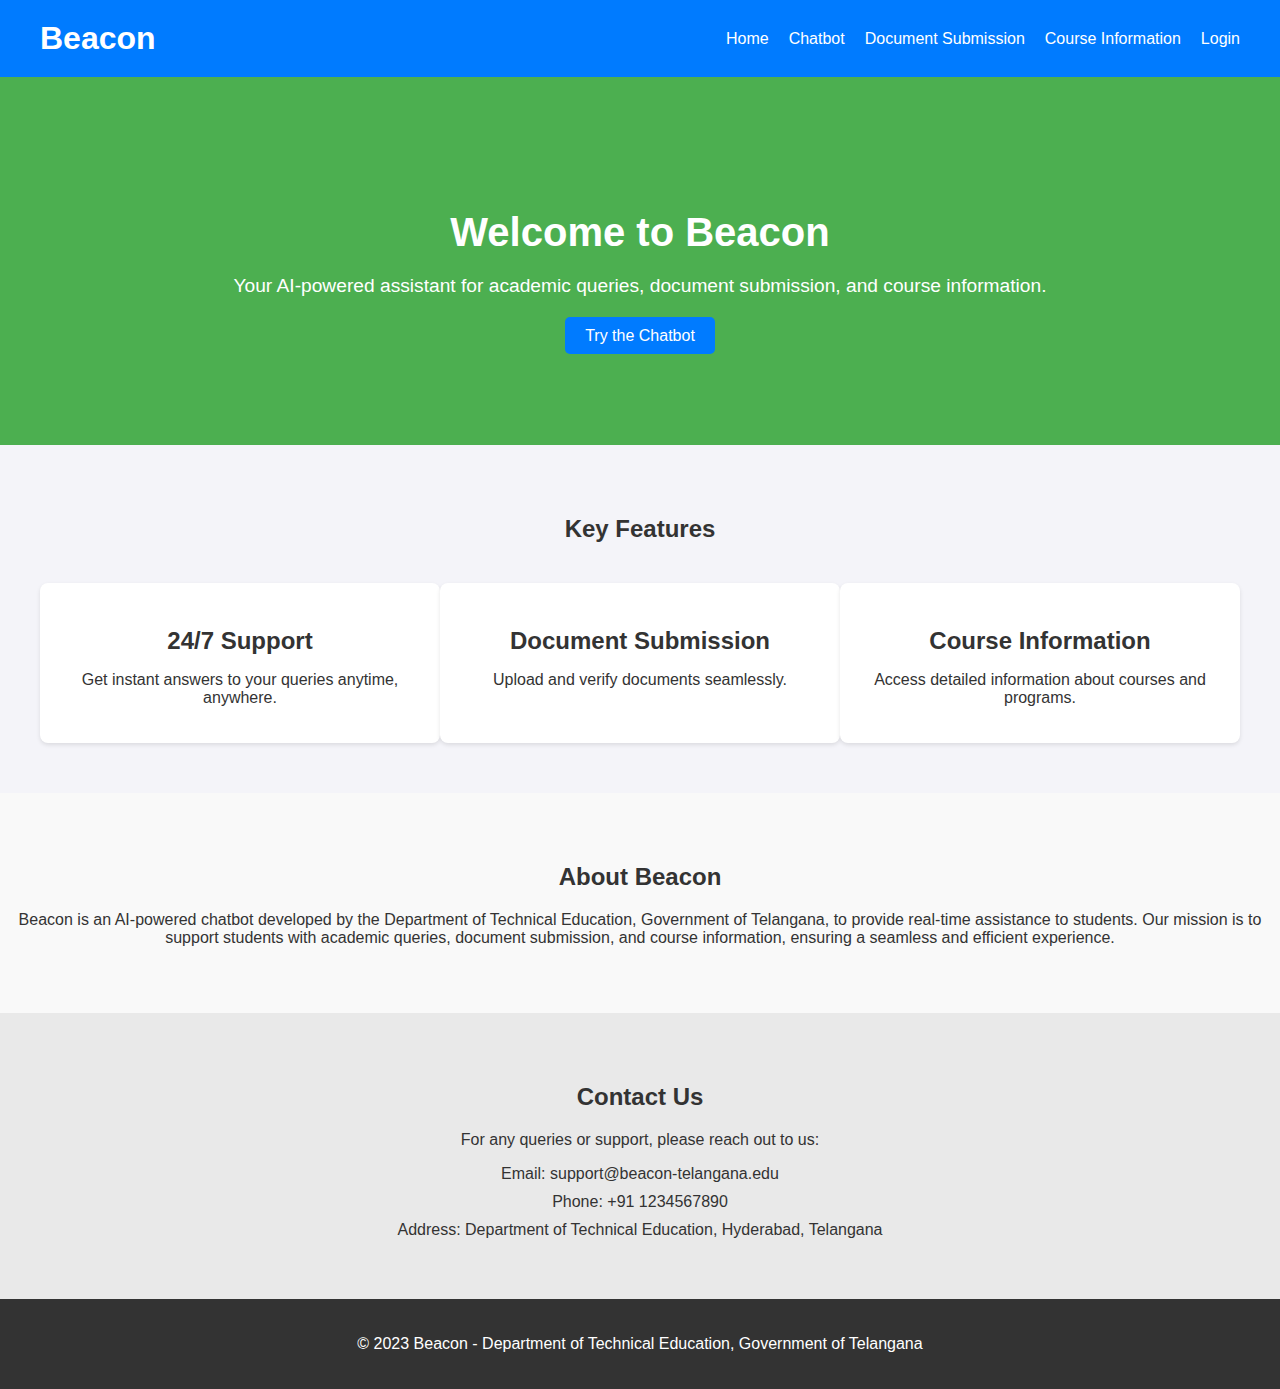
<file: index.html>
<!DOCTYPE html>
<html lang="en">
<head>
    <meta charset="UTF-8">
    <meta name="viewport" content="width=device-width, initial-scale=1.0">
    <title>Beacon - The Guiding Light for Students</title>
    <link rel="stylesheet" href="styles.css">
</head>
<body>
    <header>
        <div class="container">
            <h1>Beacon</h1>
            <nav>
                <ul>
                    <li><a href="index.html">Home</a></li>
                    <li><a href="chatbot.html">Chatbot</a></li>
                    <li><a href="documents.html">Document Submission</a></li>
                    <li><a href="course-info.html">Course Information</a></li>
                    <li><a href="#" id="auth-link">Login</a></li>
                </ul>
            </nav>
        </div>
    </header>

    <section class="hero">
        <div class="container">
            <h2>Welcome to Beacon</h2>
            <p>Your AI-powered assistant for academic queries, document submission, and course information.</p>
            <a href="chatbot.html" class="btn">Try the Chatbot</a>
        </div>
    </section>

    <section class="features">
        <div class="container">
            <h2>Key Features</h2>
            <div class="feature-list">
                <div class="feature">
                    <h3>24/7 Support</h3>
                    <p>Get instant answers to your queries anytime, anywhere.</p>
                </div>
                <div class="feature">
                    <h3>Document Submission</h3>
                    <p>Upload and verify documents seamlessly.</p>
                </div>
                <div class="feature">
                    <h3>Course Information</h3>
                    <p>Access detailed information about courses and programs.</p>
                </div>
            </div>
        </div>
    </section>

    <section class="about">
        <div class="container">
            <h2>About Beacon</h2>
            <p>Beacon is an AI-powered chatbot developed by the Department of Technical Education, Government of Telangana, to provide real-time assistance to students. Our mission is to support students with academic queries, document submission, and course information, ensuring a seamless and efficient experience.</p>
        </div>
    </section>

    <section class="contact">
        <div class="container">
            <h2>Contact Us</h2>
            <p>For any queries or support, please reach out to us:</p>
            <ul>
                <li>Email: support@beacon-telangana.edu</li>
                <li>Phone: +91 1234567890</li>
                <li>Address: Department of Technical Education, Hyderabad, Telangana</li>
            </ul>
        </div>
    </section>

    <footer>
        <div class="container">
            <p>&copy; 2023 Beacon - Department of Technical Education, Government of Telangana</p>
        </div>
    </footer>

    <script src="script.js"></script>
</body>
</html>
</file>
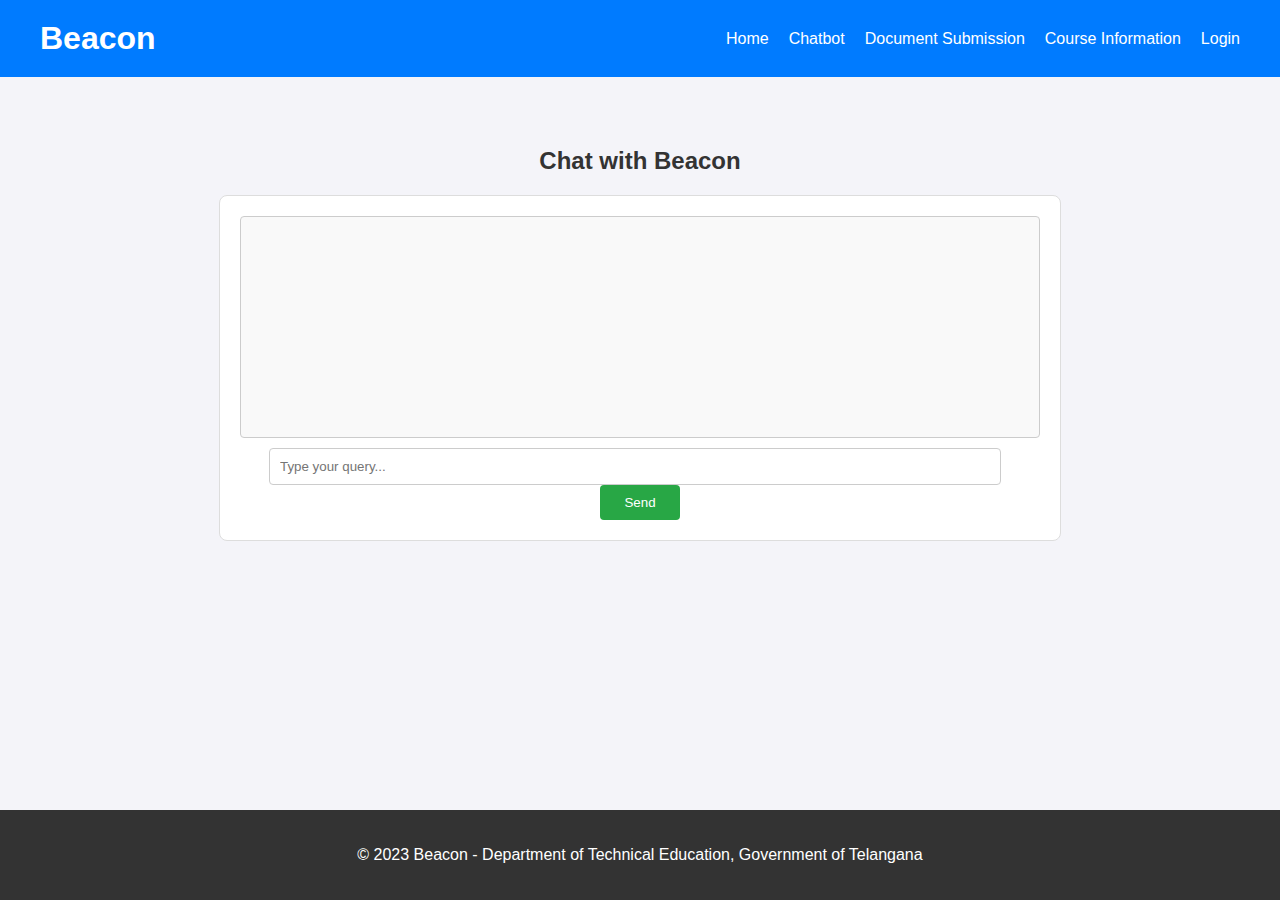
<file: chatbot.html>
<!DOCTYPE html>
<html lang="en">
<head>
    <meta charset="UTF-8">
    <meta name="viewport" content="width=device-width, initial-scale=1.0">
    <title>Chatbot - Beacon</title>
    <link rel="stylesheet" href="styles.css">
</head>
<body>
    <header>
        <div class="container">
            <h1>Beacon</h1>
            <nav>
                <ul>
                    <li><a href="index.html">Home</a></li>
                    <li><a href="chatbot.html">Chatbot</a></li>
                    <li><a href="documents.html">Document Submission</a></li>
                    <li><a href="course-info.html">Course Information</a></li>
                    <li><a href="login.html" id="auth-link">Login</a></li>
                </ul>
            </nav>
        </div>
    </header>

    <section class="chatbot">
        <div class="container">
            <h2>Chat with Beacon</h2>
            <div class="chatbox">
                <div id="chat-log"></div>
                <input type="text" id="user-input" placeholder="Type your query...">
                <button id="send-btn">Send</button>
            </div>
        </div>
    </section>

    <footer>
        <div class="container">
            <p>&copy; 2023 Beacon - Department of Technical Education, Government of Telangana</p>
        </div>
    </footer>

    <script src="script.js"></script>
</body>
</html>
</file>
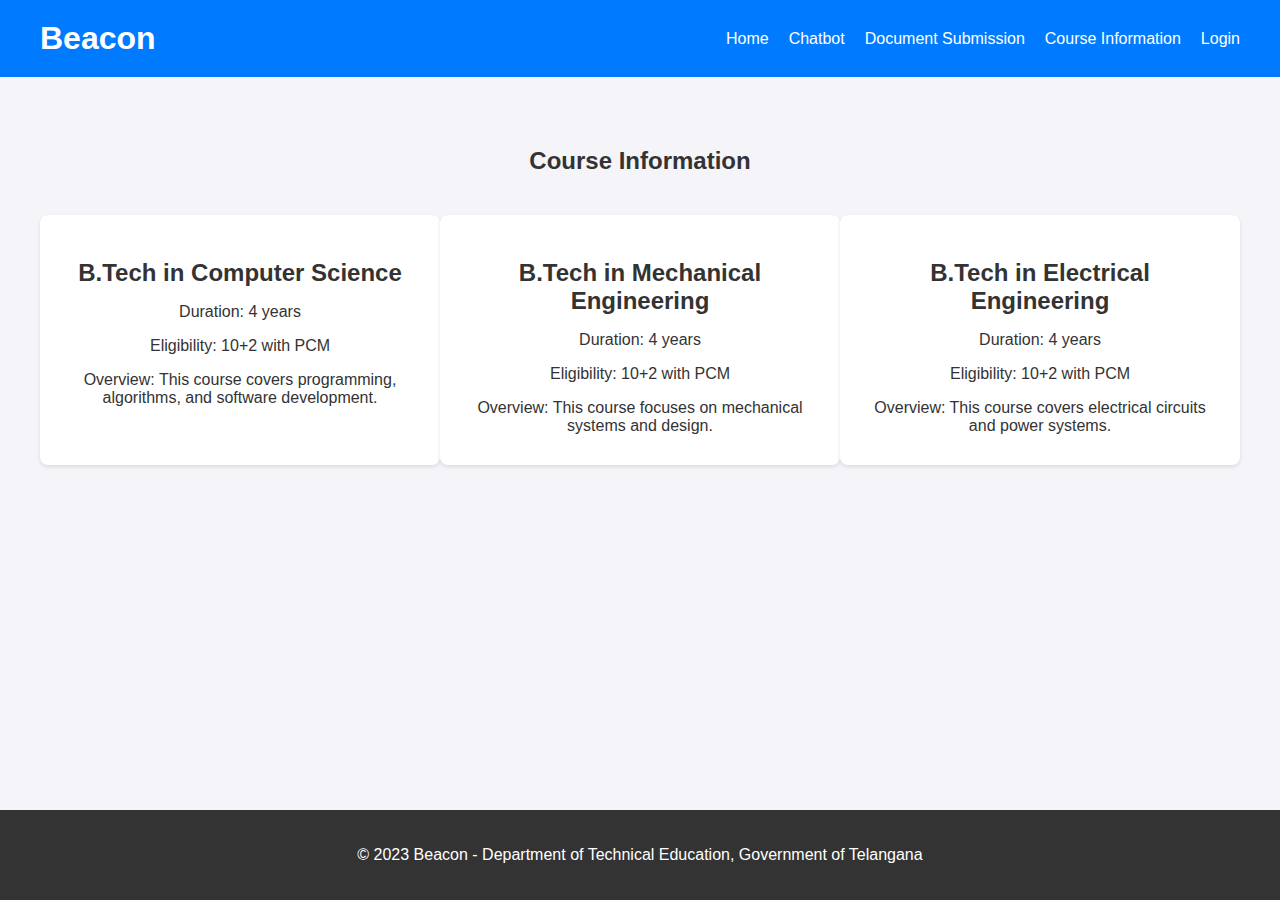
<file: course-info.html>
<!DOCTYPE html>
<html lang="en">
<head>
    <meta charset="UTF-8">
    <meta name="viewport" content="width=device-width, initial-scale=1.0">
    <title>Course Information - Beacon</title>
    <link rel="stylesheet" href="styles.css">
</head>
<body>
    <header>
        <div class="container">
            <h1>Beacon</h1>
            <nav>
                <ul>
                    <li><a href="index.html">Home</a></li>
                    <li><a href="chatbot.html">Chatbot</a></li>
                    <li><a href="documents.html">Document Submission</a></li>
                    <li><a href="course-info.html">Course Information</a></li>
                    <li><a href="login.html" id="auth-link">Login</a></li>
                </ul>
            </nav>
        </div>
    </header>

    <section class="course-info">
        <div class="container">
            <h2>Course Information</h2>
            <div class="course-list">
                <div class="course">
                    <h3>B.Tech in Computer Science</h3>
                    <p>Duration: 4 years</p>
                    <p>Eligibility: 10+2 with PCM</p>
                    <p>Overview: This course covers programming, algorithms, and software development.</p>
                </div>
                <div class="course">
                    <h3>B.Tech in Mechanical Engineering</h3>
                    <p>Duration: 4 years</p>
                    <p>Eligibility: 10+2 with PCM</p>
                    <p>Overview: This course focuses on mechanical systems and design.</p>
                </div>
                <div class="course">
                    <h3>B.Tech in Electrical Engineering</h3>
                    <p>Duration: 4 years</p>
                    <p>Eligibility: 10+2 with PCM</p>
                    <p>Overview: This course covers electrical circuits and power systems.</p>
                </div>
            </div>
        </div>
    </section>

    <footer>
        <div class="container">
            <p>&copy; 2023 Beacon - Department of Technical Education, Government of Telangana</p>
        </div>
    </footer>

    <script src="script.js"></script>
</body>
</html>
</file>
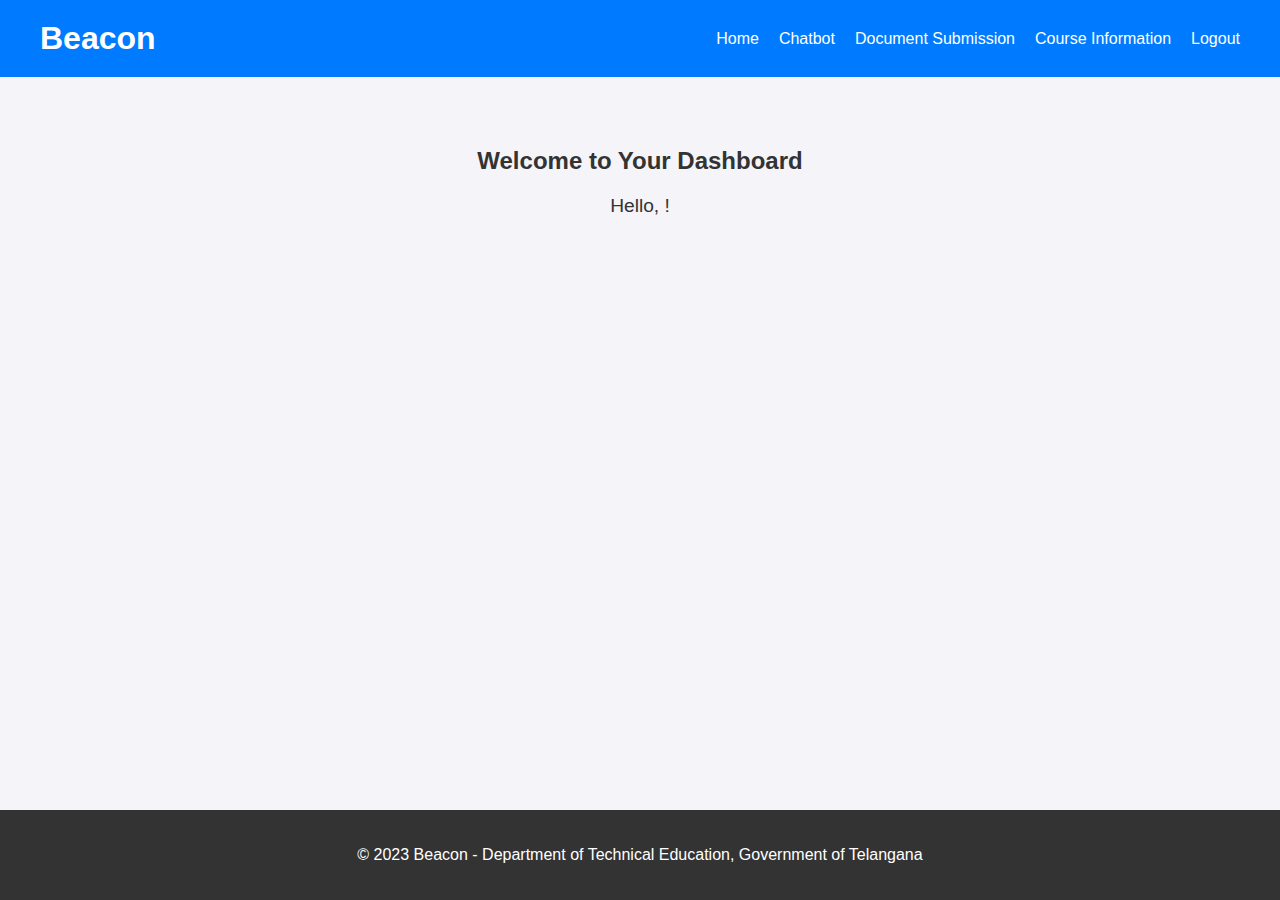
<file: dashboard.html>
<!DOCTYPE html>
<html lang="en">
<head>
    <meta charset="UTF-8">
    <meta name="viewport" content="width=device-width, initial-scale=1.0">
    <title>Dashboard - Beacon</title>
    <link rel="stylesheet" href="styles.css">
</head>
<body>
    <header>
        <div class="container">
            <h1>Beacon</h1>
            <nav>
                <ul>
                    <li><a href="index.html">Home</a></li>
                    <li><a href="chatbot.html">Chatbot</a></li>
                    <li><a href="documents.html">Document Submission</a></li>
                    <li><a href="course-info.html">Course Information</a></li>
                    <li><a href="#" id="logout-btn">Logout</a></li>
                </ul>
            </nav>
        </div>
    </header>

    <section class="dashboard">
        <div class="container">
            <h2>Welcome to Your Dashboard</h2>
            <p>Hello, <span id="username"></span>!</p>
        </div>
    </section>

    <footer>
        <div class="container">
            <p>&copy; 2023 Beacon - Department of Technical Education, Government of Telangana</p>
        </div>
    </footer>

    <script src="script.js"></script>
</body>
</html>
</file>
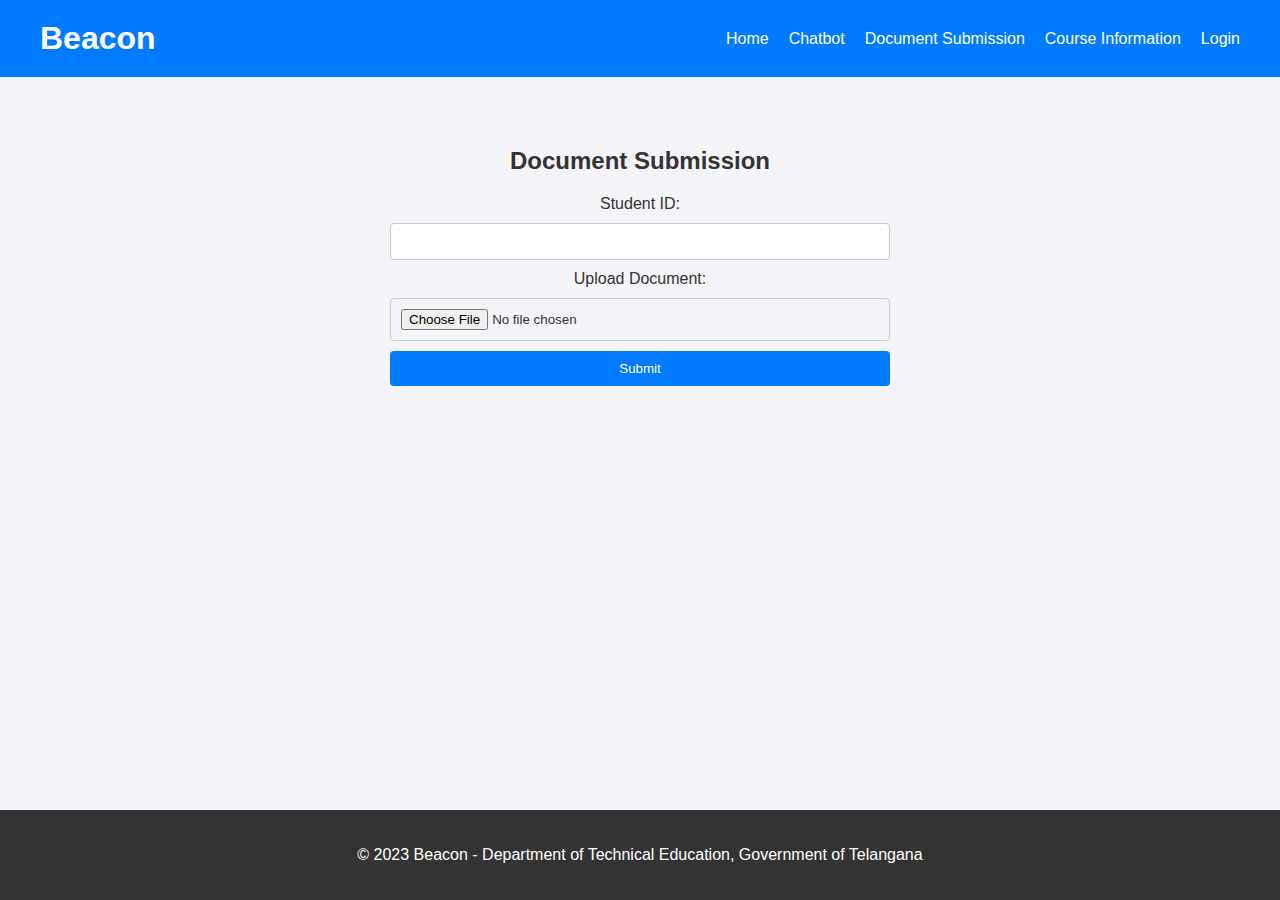
<file: documents.html>
<!DOCTYPE html>
<html lang="en">
<head>
    <meta charset="UTF-8">
    <meta name="viewport" content="width=device-width, initial-scale=1.0">
    <title>Document Submission - Beacon</title>
    <link rel="stylesheet" href="styles.css">
</head>
<body>
    <header>
        <div class="container">
            <h1>Beacon</h1>
            <nav>
                <ul>
                    <li><a href="index.html">Home</a></li>
                    <li><a href="chatbot.html">Chatbot</a></li>
                    <li><a href="documents.html">Document Submission</a></li>
                    <li><a href="course-info.html">Course Information</a></li>
                    <li><a href="login.html" id="auth-link">Login</a></li>
                </ul>
            </nav>
        </div>
    </header>

    <section class="documents">
        <div class="container">
            <h2>Document Submission</h2>
            <form id="document-form">
                <label for="student-id">Student ID:</label>
                <input type="text" id="student-id" name="student-id" required>
                <label for="document">Upload Document:</label>
                <input type="file" id="document" name="document" required>
                <button type="submit">Submit</button>
            </form>
            <p id="upload-status"></p>
        </div>
    </section>

    <footer>
        <div class="container">
            <p>&copy; 2023 Beacon - Department of Technical Education, Government of Telangana</p>
        </div>
    </footer>

    <script src="script.js"></script>
</body>
</html>
</file>
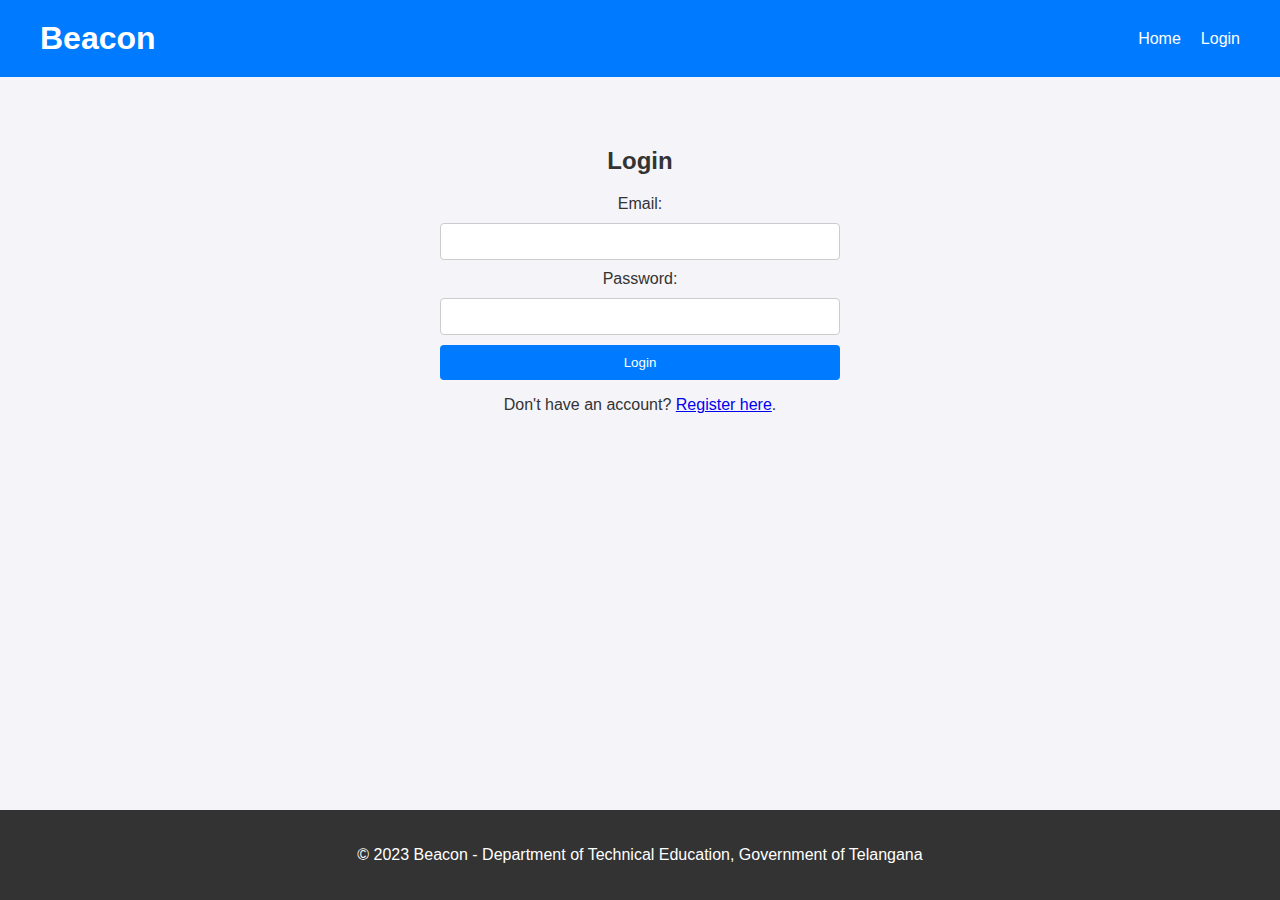
<file: login.html>
<!DOCTYPE html>
<html lang="en">
<head>
    <meta charset="UTF-8">
    <meta name="viewport" content="width=device-width, initial-scale=1.0">
    <title>Login - Beacon</title>
    <link rel="stylesheet" href="styles.css">
</head>
<body>
    <header>
        <div class="container">
            <h1>Beacon</h1>
            <nav>
                <ul>
                    <li><a href="index.html">Home</a></li>
                    <li><a href="login.html" id="auth-link">Login</a></li>
                </ul>
            </nav>
        </div>
    </header>

    <section class="login">
        <div class="container">
            <h2>Login</h2>
            <form id="login-form">
                <label for="email">Email:</label>
                <input type="email" id="email" name="email" required>
                <label for="password">Password:</label>
                <input type="password" id="password" name="password" required>
                <button type="submit">Login</button>
            </form>
            <p id="login-status"></p>
            <p>Don't have an account? <a href="register.html">Register here</a>.</p>
        </div>
    </section>

    <footer>
        <div class="container">
            <p>&copy; 2023 Beacon - Department of Technical Education, Government of Telangana</p>
        </div>
    </footer>

    <script src="script.js"></script>
</body>
</html>
</file>
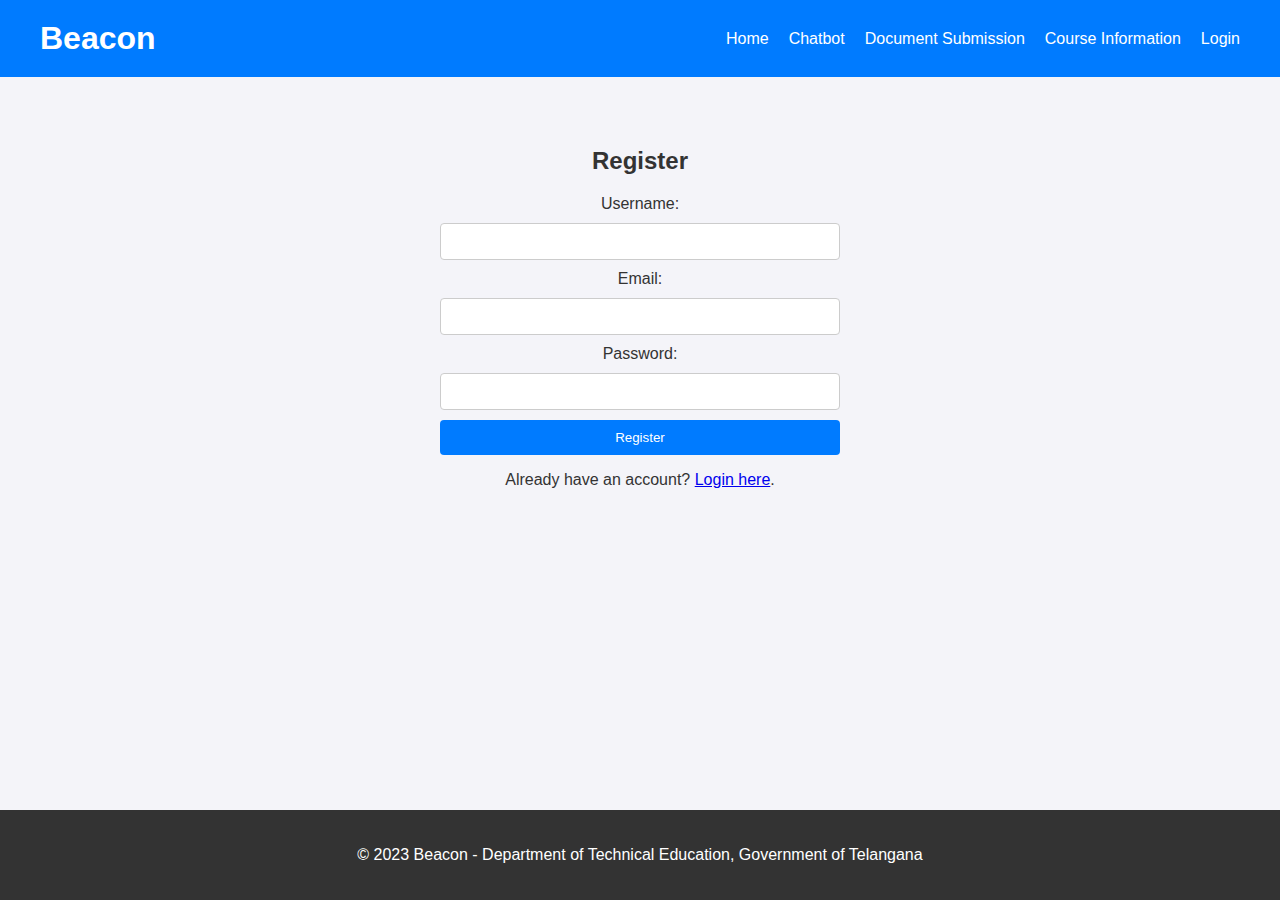
<file: register.html>
<!DOCTYPE html>
<html lang="en">
<head>
    <meta charset="UTF-8">
    <meta name="viewport" content="width=device-width, initial-scale=1.0">
    <title>Register - Beacon</title>
    <link rel="stylesheet" href="styles.css">
</head>
<body>
    <header>
        <div class="container">
            <h1>Beacon</h1>
            <nav>
                <ul>
                    <li><a href="index.html">Home</a></li>
                    <li><a href="chatbot.html">Chatbot</a></li>
                    <li><a href="documents.html">Document Submission</a></li>
                    <li><a href="course-info.html">Course Information</a></li>
                    <li><a href="login.html" id="auth-link">Login</a></li>
                </ul>
            </nav>
        </div>
    </header>

    <section class="register">
        <div class="container">
            <h2>Register</h2>
            <form id="register-form">
                <label for="username">Username:</label>
                <input type="text" id="username" name="username" required>
                <label for="email">Email:</label>
                <input type="email" id="email" name="email" required>
                <label for="password">Password:</label>
                <input type="password" id="password" name="password" required>
                <button type="submit">Register</button>
            </form>
            <p id="register-status"></p>
            <p>Already have an account? <a href="login.html">Login here</a>.</p>
        </div>
    </section>

    <footer>
        <div class="container">
            <p>&copy; 2023 Beacon - Department of Technical Education, Government of Telangana</p>
        </div>
    </footer>

    <script src="script.js"></script>
</body>
</html>
</file>
<file: styles.css>
/* General Styles */
html, body {
    height: 100%;
    margin: 0;
    padding: 0;
    font-family: Arial, sans-serif;
    background-color: #f4f4f9;
    color: #333;
}

body {
    display: flex;
    flex-direction: column;
}

header {
    background-color: #007bff;
    color: white;
    padding: 20px 0;
}

header .container {
    display: flex;
    justify-content: space-between;
    align-items: center;
    max-width: 1200px;
    margin: 0 auto;
    padding: 0 20px;
}

header h1 {
    margin: 0;
}

nav ul {
    list-style: none;
    margin: 0;
    padding: 0;
    display: flex;
}

nav ul li {
    margin-left: 20px;
}

nav ul li a {
    color: white;
    text-decoration: none;
}

.hero {
    background-color: #4CAF50; /* Green color for hero section */
    color: white;
    padding: 100px 0;
    text-align: center;
    flex: 1;
}

.hero h2 {
    font-size: 2.5rem;
    margin-bottom: 20px;
}

.hero p {
    font-size: 1.2rem;
    margin-bottom: 30px;
}

.hero .btn {
    background-color: #007bff; /* Blue color for button */
    color: white;
    padding: 10px 20px;
    text-decoration: none;
    border-radius: 5px;
    font-size: 1rem;
    transition: background-color 0.3s ease;
}

.hero .btn:hover {
    background-color: #0056b3; /* Darker blue on hover */
}

.features {
    padding: 50px 0;
    text-align: center;
    flex: 1;
}

.features h2 {
    margin-bottom: 40px;
}

.feature-list {
    display: flex;
    justify-content: space-around;
    max-width: 1200px;
    margin: 0 auto;
}

.feature {
    width: 30%;
    background-color: white;
    padding: 20px;
    border-radius: 8px;
    box-shadow: 0 2px 4px rgba(0, 0, 0, 0.1);
}

.feature h3 {
    font-size: 1.5rem;
    margin-bottom: 10px;
}

/* About Section */
.about {
    padding: 50px 0;
    text-align: center;
    background-color: #f9f9f9;
    flex: 1;
}

.about h2 {
    margin-bottom: 20px;
}

/* Contact Section */
.contact {
    padding: 50px 0;
    text-align: center;
    background-color: #e9e9e9;
    flex: 1;
}

.contact h2 {
    margin-bottom: 20px;
}

.contact ul {
    list-style: none;
    padding: 0;
    max-width: 500px;
    margin: 0 auto;
}

.contact ul li {
    margin-bottom: 10px;
}

/* Chatbot Page */
.chatbot {
    padding: 50px 0;
    text-align: center;
    flex: 1;
}

.chatbox {
    background-color: white;
    border: 1px solid #ddd;
    border-radius: 8px;
    padding: 20px;
    max-width: 800px;
    margin: 0 auto;
}

#chat-log {
    height: 200px;
    overflow-y: auto;
    border: 1px solid #ccc;
    border-radius: 4px;
    padding: 10px;
    margin-bottom: 10px;
    background-color: #f9f9f9;
}

#user-input {
    width: calc(100% - 90px);
    padding: 10px;
    border: 1px solid #ccc;
    border-radius: 4px;
    margin-right: 10px;
}

#send-btn {
    width: 80px;
    padding: 10px;
    background-color: #28a745;
    color: white;
    border: none;
    border-radius: 4px;
    cursor: pointer;
}

/* Document Submission Page */
.documents {
    padding: 50px 0;
    text-align: center;
    flex: 1;
}

#document-form {
    display: flex;
    flex-direction: column;
    gap: 10px;
    max-width: 500px;
    margin: 0 auto;
}

#document-form input {
    padding: 10px;
    border: 1px solid #ccc;
    border-radius: 4px;
}

#document-form button {
    padding: 10px;
    background-color: #007bff;
    color: white;
    border: none;
    border-radius: 4px;
    cursor: pointer;
}

#upload-status {
    margin-top: 10px;
    text-align: center;
}

/* Course Information Page */
.course-info {
    padding: 50px 0;
    text-align: center;
    flex: 1;
}

.course-info h2 {
    margin-bottom: 40px;
}

.course-list {
    display: flex;
    justify-content: space-around;
    max-width: 1200px;
    margin: 0 auto;
}

.course {
    width: 30%;
    background-color: white;
    padding: 20px;
    border-radius: 8px;
    box-shadow: 0 2px 4px rgba(0, 0, 0, 0.1);
}

.course h3 {
    font-size: 1.5rem;
    margin-bottom: 10px;
}

.course p {
    font-size: 1rem;
    margin-bottom: 10px;
}

/* Login and Register Pages */
.login, .register {
    padding: 50px 0;
    text-align: center;
    flex: 1;
}

.login form, .register form {
    max-width: 400px;
    margin: 0 auto;
    display: flex;
    flex-direction: column;
    gap: 10px;
}

.login input, .register input {
    padding: 10px;
    border: 1px solid #ccc;
    border-radius: 4px;
}

.login button, .register button {
    padding: 10px;
    background-color: #007bff;
    color: white;
    border: none;
    border-radius: 4px;
    cursor: pointer;
}

.login button:hover, .register button:hover {
    background-color: #0056b3;
}

#login-status, #register-status {
    margin-top: 10px;
    color: #ff0000;
}

/* Dashboard Page */
.dashboard {
    padding: 50px 0;
    text-align: center;
    flex: 1;
}

.dashboard h2 {
    margin-bottom: 20px;
}

.dashboard p {
    font-size: 1.2rem;
}

/* Footer */
footer {
    background-color: #333;
    color: white;
    text-align: center;
    padding: 20px 0;
}
</file>
